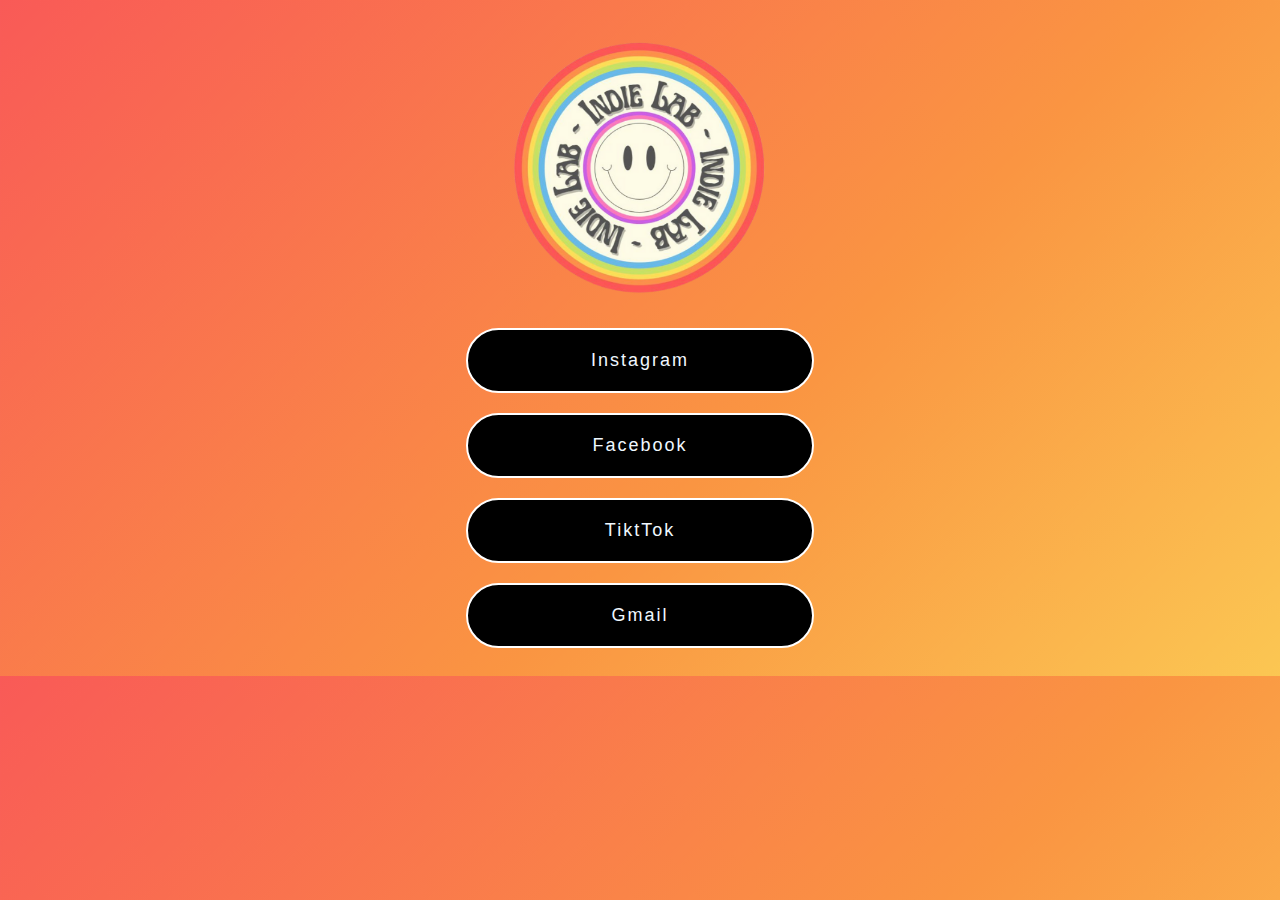
<file: IndieLabLinkTree/index.html>
<!DOCTYPE html>
<html lang="en" dir="ltr">
  <head>
    <meta charset="utf-8">
    <title>Indie Lab</title>
    <link rel="stylesheet" href="style.css">
    <meta name="viewport" content="width=device-width, user-scalable=no, initial-scale=1.0, maximum-scale=1.0, minimum-scale=1.0"> 
  </head>
  <body>
    <div class="contenedor">
      <!-- Profile picture-->
    <img class="profile-picture" src="logo.png">

    <!-- Links-->
    <a href="https://www.instagram.com/indielab_mid/" class="links">
      Instagram
    </a>

    <a href="https://www.facebook.com/Indie-Lab-Mid-105987035160989/" class="links">
      Facebook
    </a>

    <a href="https://www.tiktok.com/@indielab_mid" class="links">
      TiktTok
    </a>

    <a href="mailto:indielabmid@gmail.com" class="links">
      Gmail
    </a>
    </div>
  </body>
</html>
</file>
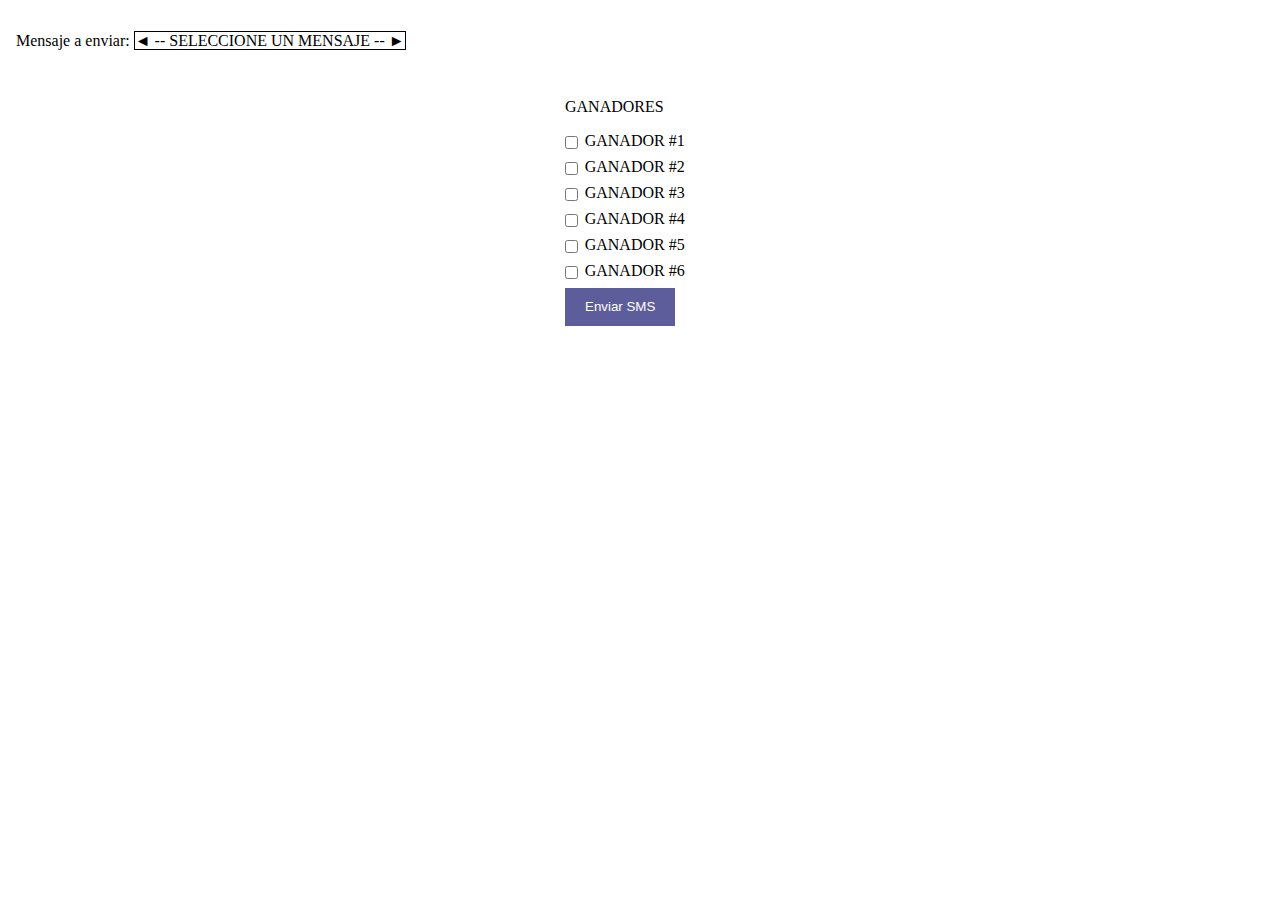
<file: Web/Envio de SMS/index.html>
<!DOCTYPE html>
<html>
  <head>
    <meta charset="UTF-8">
    <title>Lista</title>
    <link rel="stylesheet" href="styles.css"/>
    <!-- CSS only -->
<link href="https://cdn.jsdelivr.net/npm/bootstrap@5.2.3/dist/css/bootstrap.min.css" rel="stylesheet" integrity="sha384-rbsA2VBKQhggwzxH7pPCaAqO46MgnOM80zW1RWuH61DGLwZJEdK2Kadq2F9CUG65" crossorigin="anonymous">
  </head>
  <body>
    <div class="main">
      <p class="mensaje">Mensaje a enviar: <a class="linkMensaje" id="btn-abrir-listaMensajes"> ◄ -- SELECCIONE UN MENSAJE -- ►</a></p>
    </div>

    <div class="listaGanadores">
      <p>GANADORES</p>
      <label><input  class="inline Ganador" type="checkbox" name="GANADOR #1" />GANADOR #1</label>
      <label><input  class="inline Ganador" type="checkbox" name="GANADOR #2" />GANADOR #2</label>
      <label><input  class="inline Ganador" type="checkbox" name="GANADOR #3" />GANADOR #3</label>
      <label><input  class="inline Ganador" type="checkbox" name="GANADOR #4" />GANADOR #4</label>
      <label><input  class="inline Ganador" type="checkbox" name="GANADOR #5" />GANADOR #5</label>
      <label><input  class="inline Ganador" type="checkbox" name="GANADOR #6" />GANADOR #6</label>
      <button class="center" onclick="Env()">Enviar SMS</button>
    </div>

    <dialog id="listaMensajes" class="Lista_Mensajes">
      <ul>
        <li>
          <label for="1_Mensaje" name="1_Mensaje">
            <input class="inline Mensaje" value=1 type="checkbox" name="FELICIDADES, GANÓ EN EL SORTEO {sorteo}, FECHA: {fecha} www.juegalabolita.com/Nueva_2 QUE GUSTO QUE USTED SEA UN GANADOR DE NUESTRO JUEGO LA BOLITA PARA NOSOTROS ES USTED MUY IPORTNATE " id="1_Mensaje" checked/>FELICIDADES, GANÓ EN EL SORTEO {sorteo}, FECHA: {fecha} 
          </label>
        </li>
        <li>
          <label for="2_Mensaje" name="2_Mensaje">
            <input class="inline Mensaje" value=2 type="checkbox" name="Felicidades Es usted Ganador {sorteo} {fecha}" id="2_Mensaje">Felicidades Es usted Ganador {sorteo} {fecha}
          </label>
        </li>
        <li>
          <label for="3_Mensaje" name="3_Mensaje">
            <input class="inline Mensaje" value=3 type="checkbox" name="usted GANÓ EN EL SORTEO {sorteo}, FECHA: {fecha}" id="3_Mensaje">usted GANÓ EN EL SORTEO {sorteo}, FECHA: {fecha}
          </label>
        </li>
        <li>
          <label for="4_Mensaje" name="4_Mensaje">
            <input class="inline Mensaje" value=4 type="checkbox" name="SORTEO {sorteo} REALIZADO EL {fecha} ES USTED GANADOR" id="4_Mensaje">SORTEO {sorteo} REALIZADO EL {fecha} ES USTED GANADOR
          </label>
        </li>
      </ul>
      <button class="center" id="btn-cerrar-listaMensajes">Aceptar</button>
    </dialog>
  </body>
  <script src="script.js"></script>
</html>
</file>
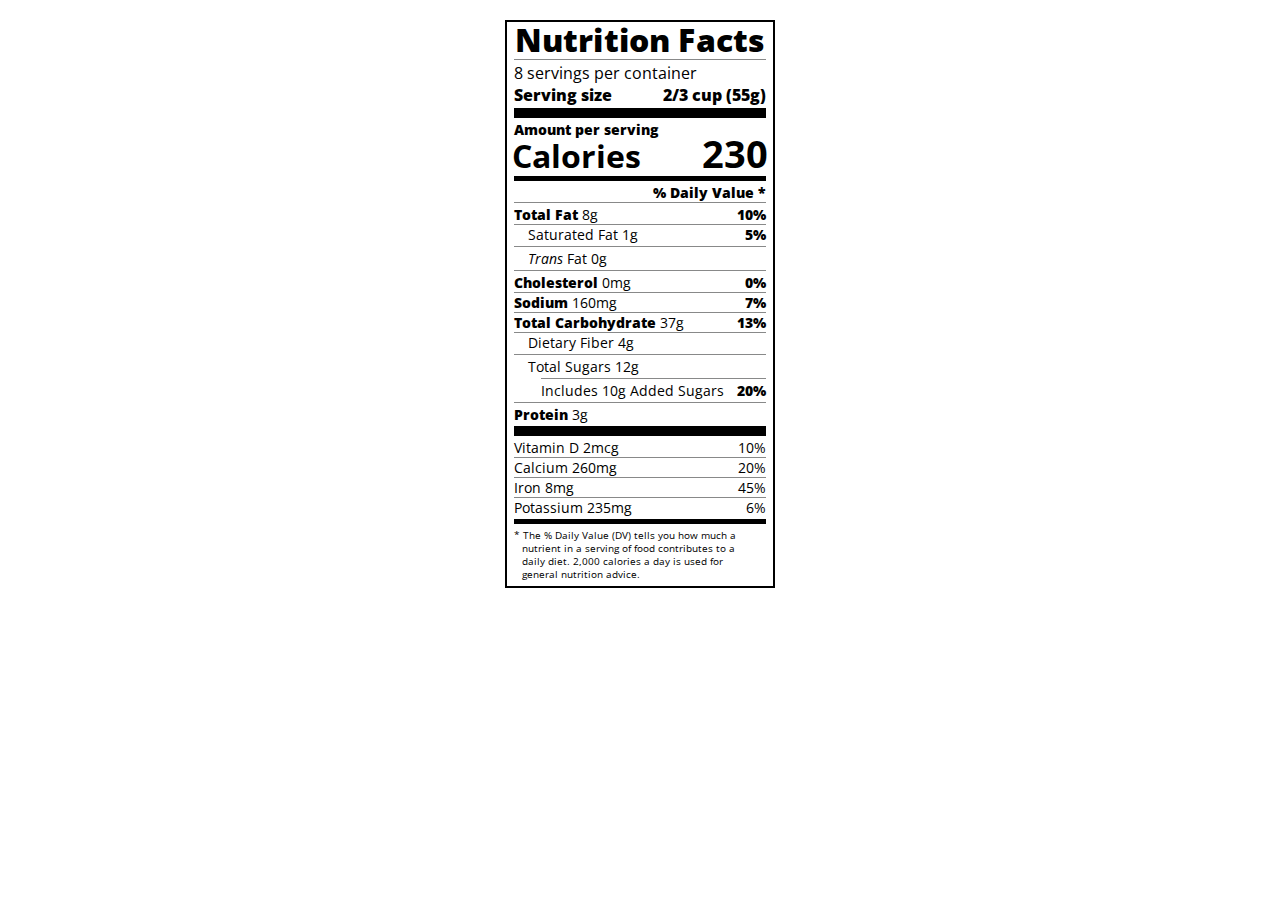
<file: Web/Etiqueta de Informacion Nutricional/index.html>
<!DOCTYPE html>
<html lang="en">
  <head>
    <meta charset="UTF-8">
    <title>Nutrition Label</title>
    <link href="https://fonts.googleapis.com/css?family=Open+Sans:400,700,800" rel="stylesheet">
    <link href="style.css" rel="stylesheet">
  </head>
  <body>
    <div class="label">
      <header>
        <h1 class="bold">Nutrition Facts</h1>
        <div class="divider"></div>
        <p>8 servings per container</p>
        <p class="bold">Serving size <span class="right">2/3 cup (55g)</span></p>
      </header>
      <div class="divider lg"></div>
      <div class="calories-info">
        <p class="bold sm-text">Amount per serving</p>
        <h1>Calories <span class="right">230</span></h1>
      </div>
      <div class="divider md"></div>
      <div class="daily-value sm-text">
        <p class="right bold no-divider">% Daily Value *</p>
        <div class="divider"></div>
        <p><span class="bold">Total Fat</span> 8g <span class="bold right">10%</span></p>
        <p class="indent no-divider">Saturated Fat 1g <span class="bold right">5%</span></p>
        <div class="divider"></div>
        <p class="indent no-divider"><i>Trans</i> Fat 0g</p>
        <div class="divider"></div>
        <p><span class="bold">Cholesterol</span> 0mg <span class="right bold">0%</span></p>
        <p><span class="bold">Sodium</span> 160mg <span class="right bold">7%</span></p>
        <p><span class="bold">Total Carbohydrate</span> 37g <span class="right bold">13%</span></p>
        <p class="indent no-divider">Dietary Fiber 4g</p>
        <div class="divider"></div>
        <p class="indent no-divider">Total Sugars 12g</p>
        <div class="divider dbl-indent"></div>
        <p class="dbl-indent no-divider">Includes 10g Added Sugars <span class="right bold">20%</span>
        <div class="divider"></div>
        <p class="no-divider"><span class="bold">Protein</span> 3g</p>
        <div class="divider lg"></div>
        <p>Vitamin D 2mcg <span class="right">10%</span></p>
        <p>Calcium 260mg <span class="right">20%</span></p>
        <p>Iron 8mg <span class="right">45%</span></p>
        <p class="no-divider">Potassium 235mg <span class="right">6%</span></p>
      </div>
      <div class="divider md"></div>
      <p class="note">* The % Daily Value (DV) tells you how much a nutrient in a serving of food contributes to a daily diet. 2,000 calories a day is used for general nutrition advice.</p>
    </div>
  </body>
</html>
</file>
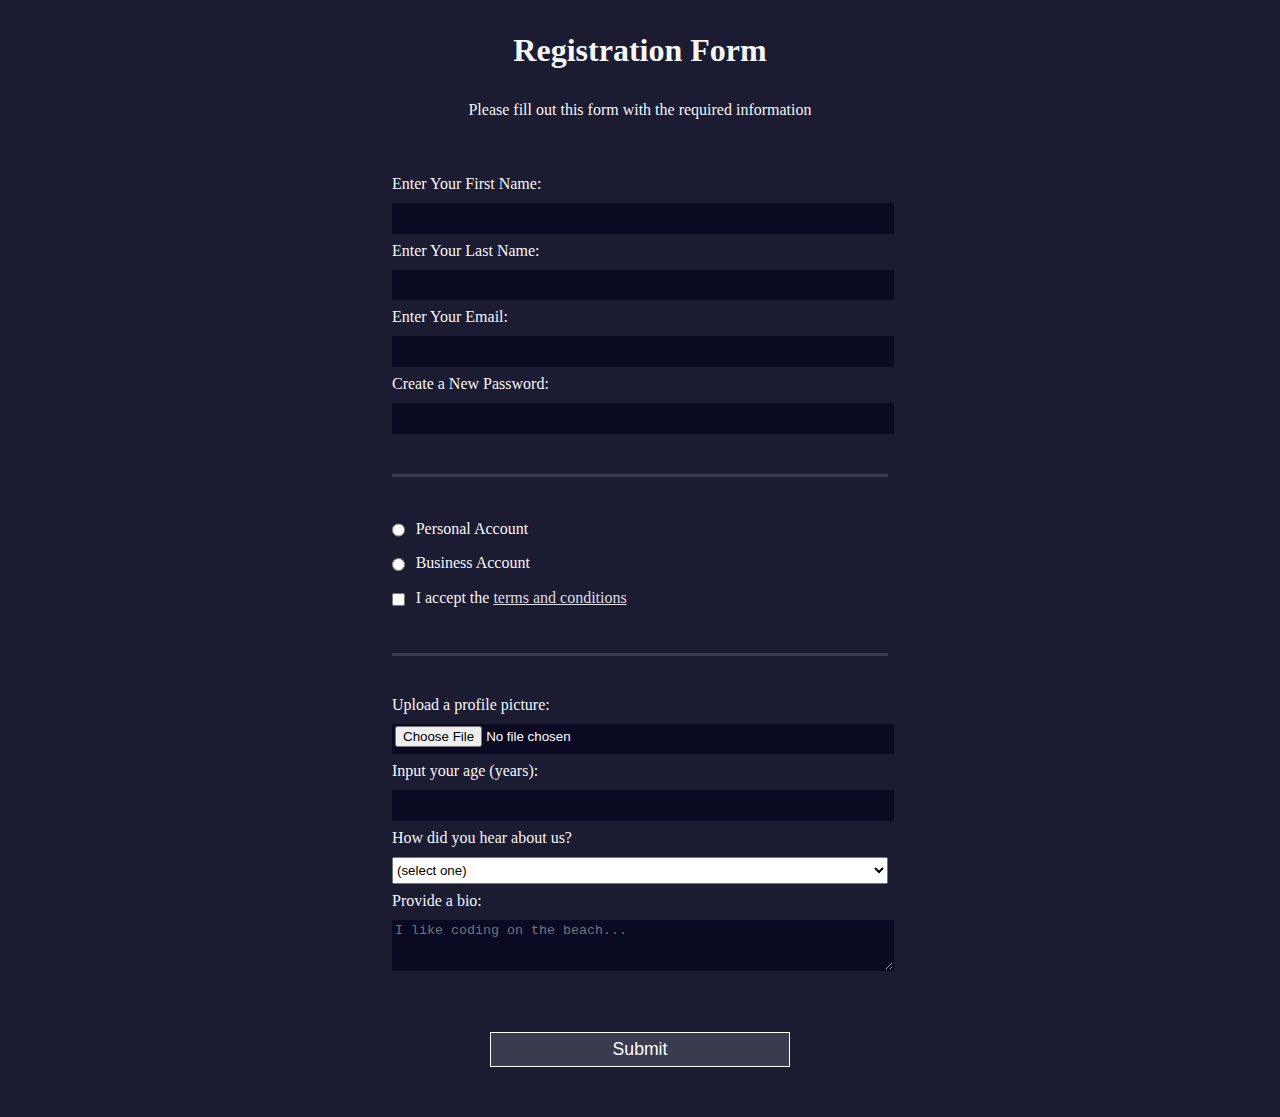
<file: Web/Formulario de Registro/index.html>
<!DOCTYPE html>
<html lang="en">
  <head>
    <meta charset="UTF-8">
    <title>Registration Form</title>
    <link rel="stylesheet" href="style.css" />
  </head>
  <body>
    <h1>Registration Form</h1>
    <p>Please fill out this form with the required information</p>
    <form method="post" action='https://register-demo.freecodecamp.org'>
      <fieldset>
        <label for="first-name">Enter Your First Name: <input id="first-name" name="first-name" type="text" required /></label>
        <label for="last-name">Enter Your Last Name: <input id="last-name" name="last-name" type="text" required /></label>
        <label for="email">Enter Your Email: <input id="email" name="email" type="email" required /></label>
        <label for="new-password">Create a New Password: <input id="new-password" name="new-password" type="password" pattern="[a-z0-5]{8}" required /></label>
      </fieldset>
      <fieldset>
        <label for="personal-account"><input id="personal-account" type="radio" name="account-type" class="inline" /> Personal Account</label>
        <label for="business-account"><input id="business-account" type="radio" name="account-type" class="inline" /> Business Account</label>
        <label for="terms-and-conditions" name="terms-and-conditions">
          <input id="terms-and-conditions" type="checkbox" required name="terms-and-conditions" class="inline" /> I accept the <a href="https://www.freecodecamp.org/news/terms-of-service/">terms and conditions</a>
        </label>
      </fieldset>
      <fieldset>
        <label for="profile-picture">Upload a profile picture: <input id="profile-picture" type="file" name="file" /></label>
        <label for="age">Input your age (years): <input id="age" type="number" name="age" min="13" max="120" /></label>
        <label for="referrer">How did you hear about us?
          <select id="referrer" name="referrer">
            <option value="">(select one)</option>
            <option value="1">freeCodeCamp News</option>
            <option value="2">freeCodeCamp YouTube Channel</option>
            <option value="3">freeCodeCamp Forum</option>
            <option value="4">Other</option>
          </select>
        </label>
        <label for="bio">Provide a bio:
          <textarea id="bio" name="bio" rows="3" cols="30" placeholder="I like coding on the beach..."></textarea>
        </label>
      </fieldset>
      <input type="submit" value="Submit" />
    </form>
  </body>
</html>
</file>
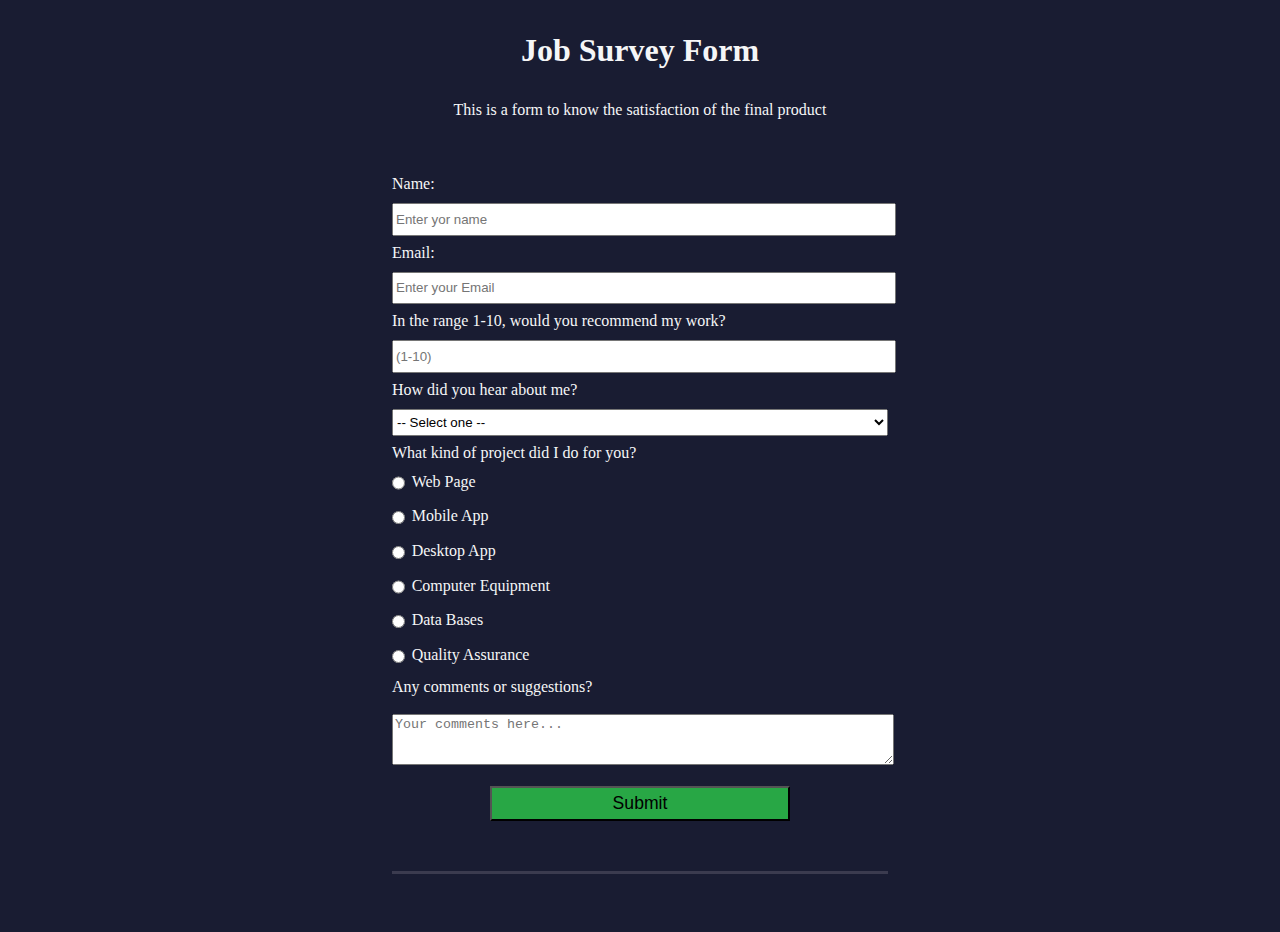
<file: Web/Formulario de Trabajo/index.html>
<!DOCTYPE html>
<html>
  <head>
    <meta charset="UTF-8">
    <title>Survey Form</title>
    <link rel="stylesheet" href="styles.css"/>
  </head>
  <body>
    <h1 id="title">Job Survey Form</h1>
    <p id="description">This is a form to know the satisfaction of the final product</p>
    <form id="survey-form"  method="post" action='https://register-demo.freecodecamp.org'>
      <fieldset>
      <label id="name-label">Name: <input id="name" name="text" type="text" placeholder="Enter yor name" required/></label>
      <label id="email-label">Email: <input id="email" type="email" placeholder="Enter your Email" required/></label>
      <label id="number-label">In the range 1-10, would you recommend my work?<input id="number" type="number" min="1" max="10" placeholder="(1-10)"/></label>
      <label> How did you hear about me?
        <select id="dropdown">
          <option value="">-- Select one --</option>
          <option value="1">LinkedIN</option>
          <option value="2">Web Page</option>
          <option value="3">A Friend</option>
          <option value="4">Others</option>
        </select>
      </label>
      <label>What kind of project did I do for you?</label>
      <label><input class="inline" type="radio" name="WebPage"/>Web Page</label>
      <label><input class="inline" type="radio" name="MobileApp"/>Mobile App</label>
      <label><input class="inline" type="radio"name="DesktopApp"/>Desktop App</label>
      <label><input class="inline" type="radio" name="Coputer"/>Computer Equipment</label>
      <label><input class="inline" type="radio" name="DataBase"/>Data Bases</label>
      <label><input class="inline" type="radio" name="QA"/>Quality Assurance</label>
      <label>Any comments or suggestions?</label>
      <textarea placeholder="Your comments here..." rows="3" cols="30"></textarea>
      <input type="submit" id="submit" value="Submit" />
    </fieldset>
    </form>
  </body>
</html>
</file>
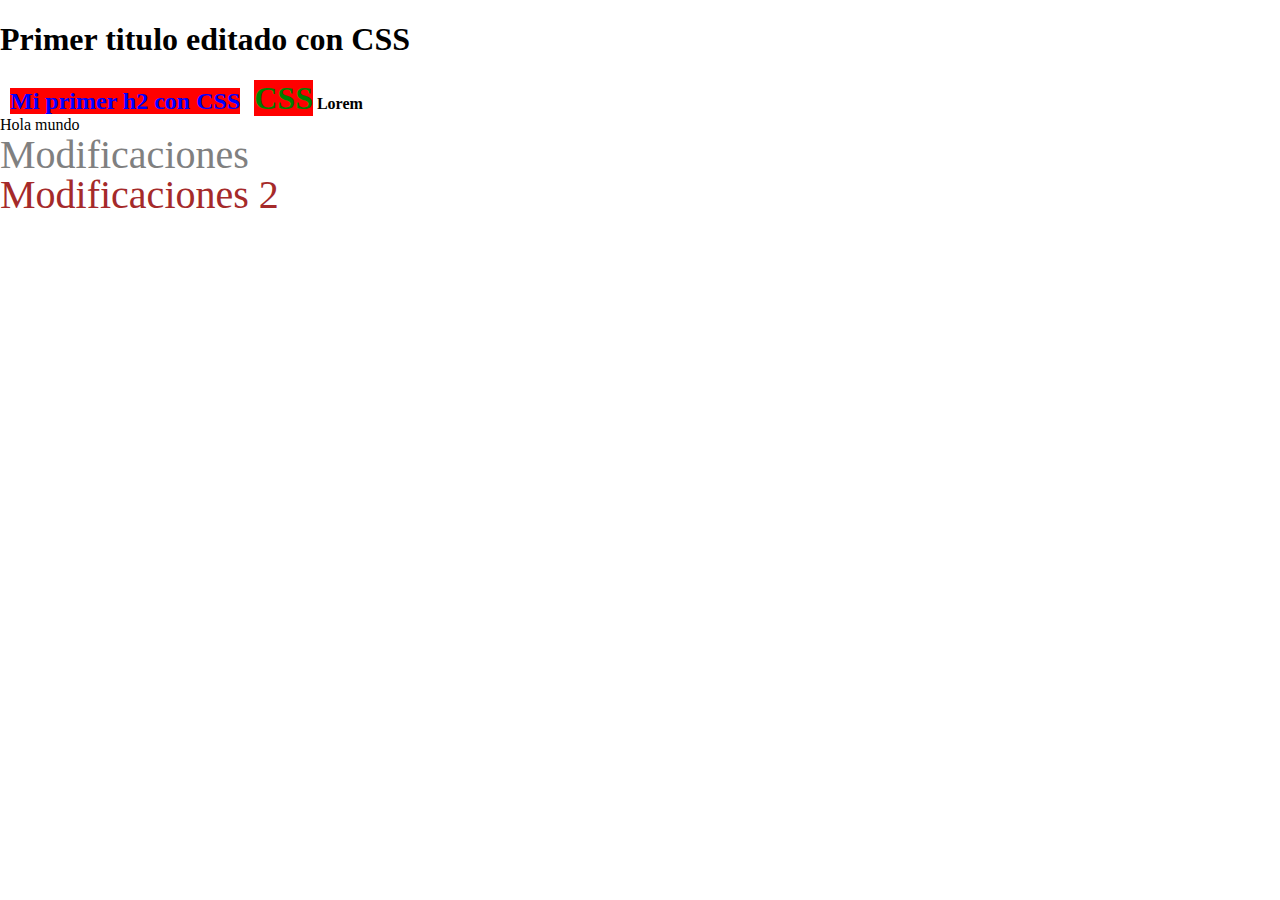
<file: Web/Funciones_CSS/index.html>
<!DOCTYPE htm>
<html>
<head>
	<title>Aprendiendo CSS</title>
	<link rel="stylesheet" type="text/css" href="estilo.css">
	<link rel="stylesheet" type="text/css" href="normalize.css"> <!-- normalize -->
</head>
<body>
	<h1>Primer titulo editado con CSS</h1> <!--no hay clases ni ID para modificar en CSS -->
	<h2 class="titulo-h2">Mi primer h2 con CSS</h2><!--clases -->
	<h3 id="element">CSS</h3> <!--id-->
	<b>Lorem</b>
	<p>Hola mundo</p>
	<div class="contact-form"><!--Esto es la metodologia BEM -->
		<p class="contact-form__input--active">Modificaciones</p>
		<!--podemos modificar solo uno especificandolo -->
		<p class="contact-form__input">Modificaciones 2</p>
	</div>
	 

</body>
</file>
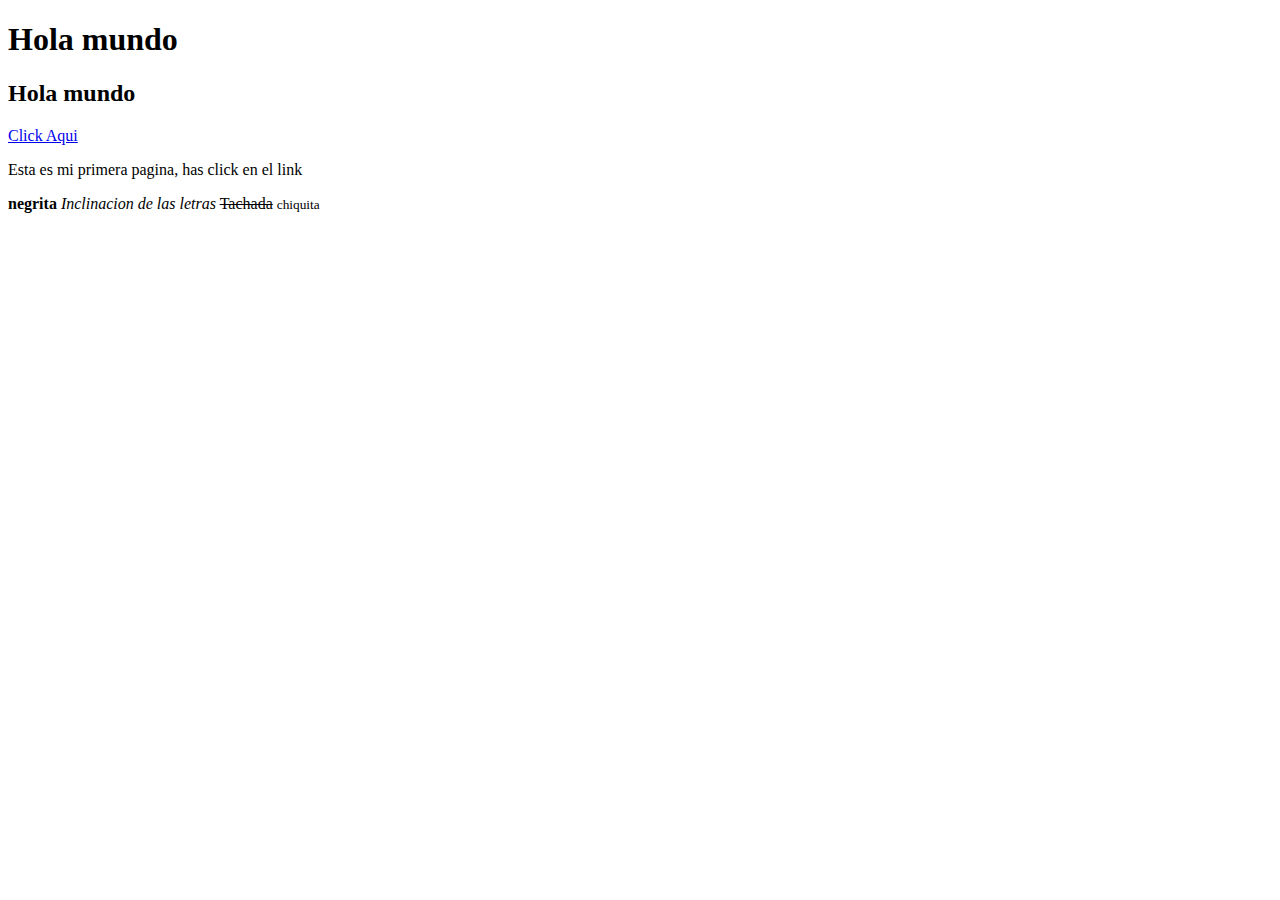
<file: Web/Practicas_Web/index.html>
<!DOCTYPE html>
<html>
<head>
	<title>Primera pagina web</title>
</head>
<body>
	<!--h1 a h5 son titulos y subtitulos -->
	<h1>Hola mundo</h1>
	<h2>Hola mundo</h2>
	<!-- p es para parrafos-->
	<!-- a es para enlaces -->
	<a href = "pagina2.html">Click Aqui</a>
	<p>
		Esta es mi primera pagina, has click en el link
	</p>
	<!-- tipos de letra -->
	<b>negrita</b>
	<i>Inclinacion de las letras</i>
	<strike>Tachada</strike>
	<small>chiquita</small>
</body>
</html>
</file>
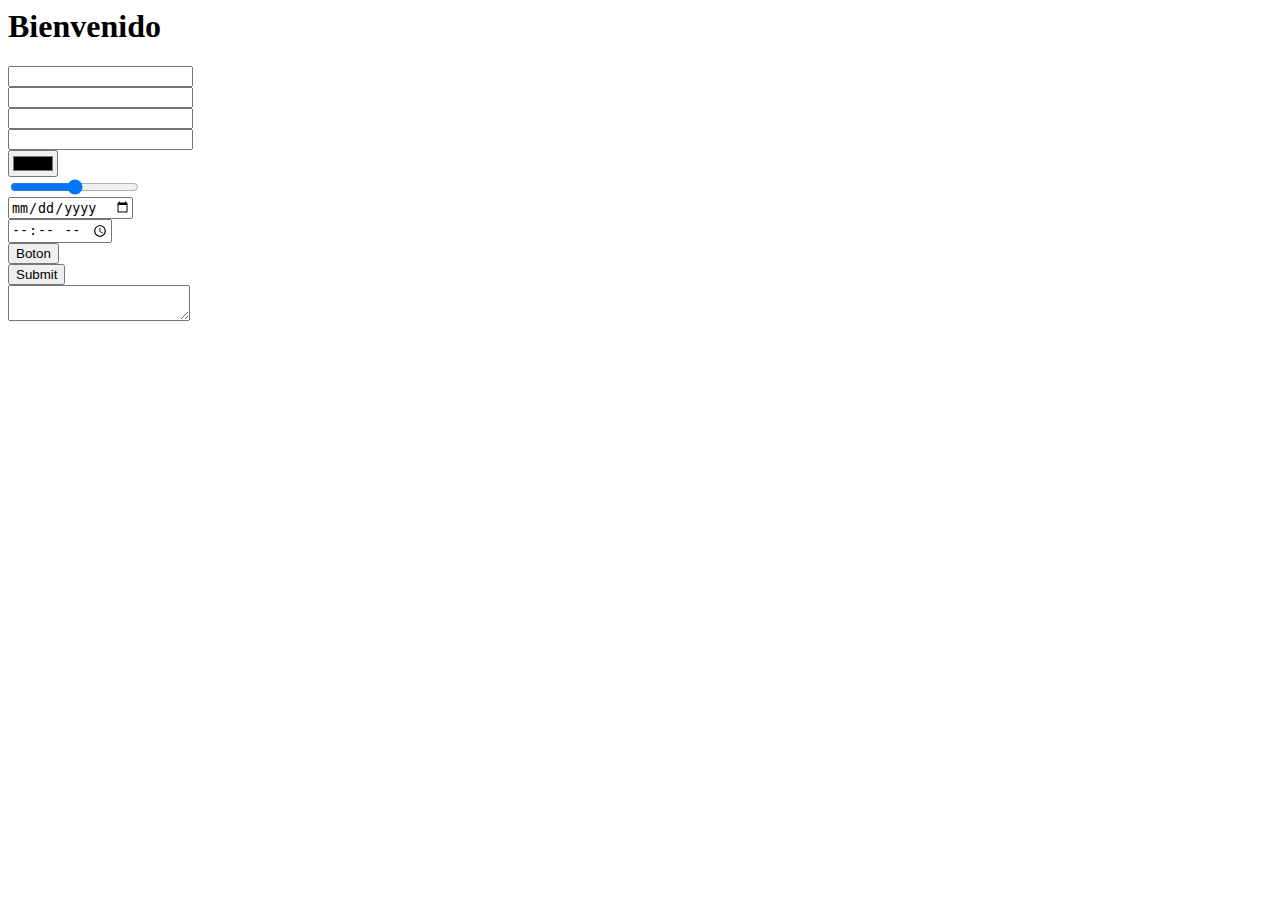
<file: Web/Practicas_Web/formularios.html>
<!DOCTYPE htm>
<html>
<head>
	<title>Formularios</title>
	<!-- meta datos -->
	<meta charset="utf-8"><!-- esto es para los acentos -->
	<meta name="keywords" content="mesas,muebles,cosas"> <!--Sirven como palabras clave en el buscador, para que aparezcan primero --> 
</head>
<body>
	<h1>Bienvenido</h1>
	<!-- Form es para formularios --> <!-- input es para la entrada de datos -->
	<form><!-- El input igual viene con "name"  que es el nombre que se le da a las cosas del formulario ejemplo <input type = "text" name = "Nombre del usuario" -->
		<!--required es un comando para completar si o si el formulario -->
		<input type="text" required=""><br><!-- Texto -->
		<input type="password" required=""><br><!-- Para contraseñas -->
		<input type="number" required=""><br><!-- Solo numeros -->
		<input type="email" required=""><br><!-- Emails(formato ***@***.com ) -->
		<input type="color"><br><!-- Colores -->
		<input type="range" min="1" max="5"><br><!-- Rango de numeros -->
		<input type="date"><br><!-- Fechas -->
		<input type="time"><br><!-- Horas -->
		<input type="button" value = "Boton"><br><!-- Boton --> 
		<input type="submit"><br><!-- Enviar -->
		<textarea></textarea>
	</form>
</body>
</html>
</file>
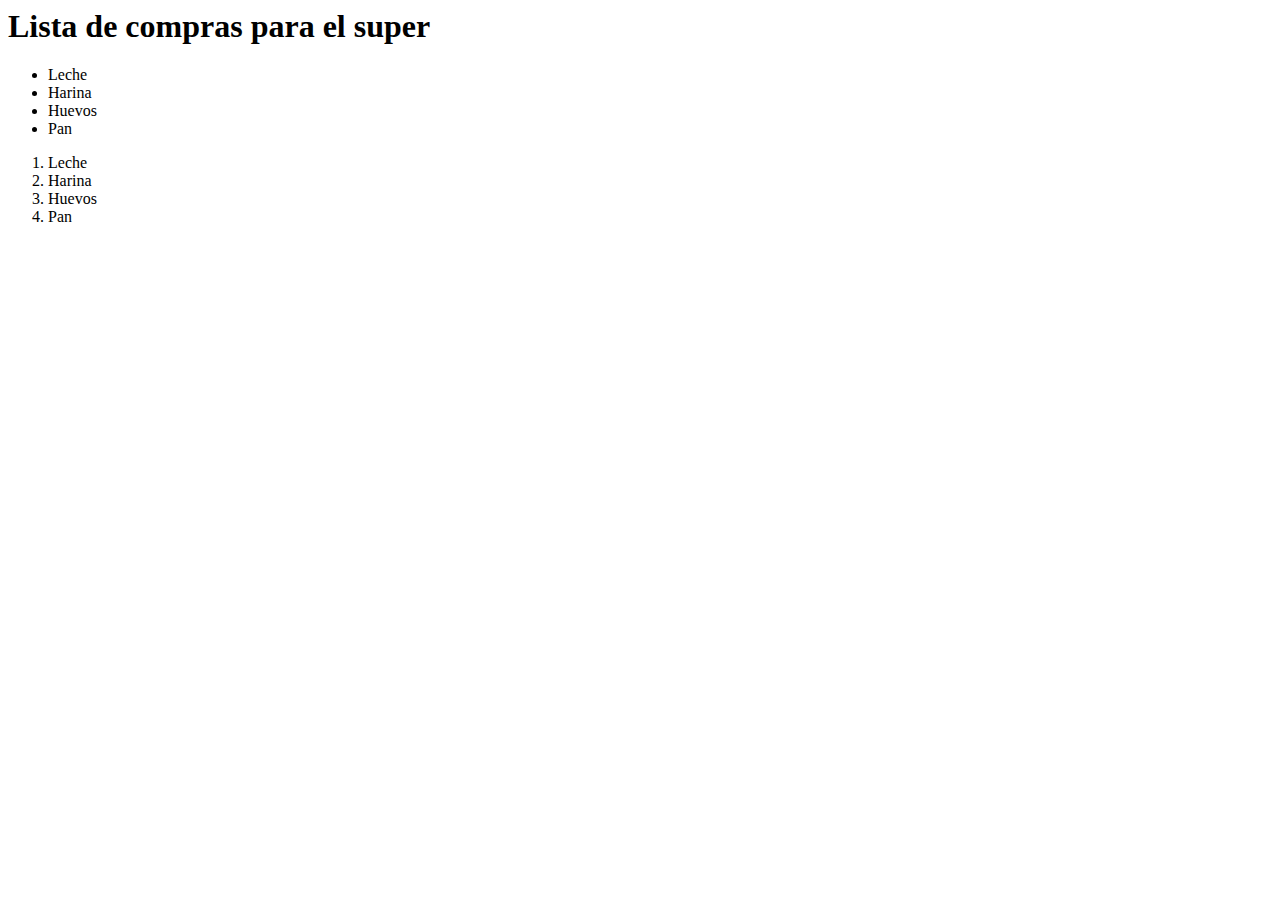
<file: Web/Practicas_Web/listas.html>
<!DOCTYPE htm>
<html>
<head>
	<title>listas</title>
</head>
<body>
	<h1>Lista de compras para el super</h1>
	<ul> <!-- "ul" es para listas desordenadas (Es como un pape) -->
		<li>Leche</li><!-- Esto es lo que va en la lista (como si fuera lo escrito) -->
		<li>Harina</li>
		<li>Huevos</li>
		<li>Pan</li>
	</ul>
	<ol> <!-- "ol" es para listas ordenadas (Es como un pape) -->
		<li>Leche</li><!-- Esto es lo que va en la lista (como si fuera lo escrito) -->
		<li>Harina</li>
		<li>Huevos</li>
		<li>Pan</li>
	</ol>
</body>
</html>
</file>
<file: IndieLabLinkTree/style.css>
*{
  padding: 0;
  font-family:Verdana, Geneva, Tahoma, sans-serif;
  letter-spacing: 2px;
}
body{
  background-image: linear-gradient(135deg,#f95a57,#fa9542,#fce05b,#c5e262,#6bb8ec,
  #c861de,#fb75b6);
  background-size: 500%;
    animation: faniamado 10s infinite;
}
.contenedor
{
  width: 80%;
  margin:0 auto;
  overflow:hidden;
  max-width: 2000px;
}
.profile-picture{
  display: block;
  margin-left: auto;
  margin-right: auto;

  margin-top: 1%;
  height: auto;
  max-width: 300px;
}
.links{
  text-align: center;
  margin-top: 10px;
  margin-bottom: 20px;
  border: 1px solid white;
  border-width: 2px;
  background-color: black;
  width: 30%;
  display: block;
  margin-left: auto;
  margin-right: auto;

  border-radius: 40px;

  font-size: 18px;

  padding: 20px;
}
a{
  text-decoration: none;
  color: aliceblue;
}
a:hover{
  color: black;
  background-color: white;
}

@keyframes faniamado {
  0%{
    background-position: 0% 50%;
  }
  50%{
    background-position: 100% 50%;
  }
  100%{
    background-position: 0% 50%;
  }
}

@media screen and (max-width: 800px){
  .links{
    width: 90%;
  }
}
@media screen and (max-width: 400px){
  .contenedor{
    width: 90%;
  }
}
</file>
<file: Web/Envio de SMS/styles.css>
body {
    width: 100%;
    height: 100vh;
    margin: 0;
    font-family: Tahoma;
    font-size: 16px;
  }
.main{
    padding: 1em;
}
a{
    border: 1px solid black;
}
label {
    display: block;
    margin: 0.5rem 0;
  }
.inline {
    width: unset;
    margin: 0 0.5em 0 0;
    vertical-align: middle;
  }
.listaMensajes{
    display:flex;
    align-items: center;
    justify-content:center;
    flex-direction: column;
    height: auto;
    width: 350px;
    background-color: black;
    color: white;
    list-style: none;
}
ul{
  list-style: none;
}
.center{
  padding: 0.85em 1.5em;
  font-size: 1 em;
  cursor: pointer;
  text-decoration: none;
  color: #ffffff;
  background-color: #5D5D9B;
  border: none;
  border-radius: 0;
}

.listaGanadores {
  width: 60vw;
  max-width: 150px;
  margin: auto;
  padding-bottom: 2em;
}
</file>
<file: Web/Etiqueta de Informacion Nutricional/style.css>
* {
    box-sizing: border-box;
  }
  
  html {
    font-size: 16px;
  }
  
  body {
    font-family: 'Open Sans', sans-serif;
  }
  
  .label {
    border: 2px solid black;
    width: 270px;
    margin: 20px auto;
    padding: 0 7px;
  }
  
  header h1 {
    text-align: center;
    margin: -4px 0;
    letter-spacing: 0.15px
  }
  
  p {
    margin: 0;
  }
  
  .divider {
    border-bottom: 1px solid #888989;
    margin: 2px 0;
    clear: right;
  }
  
  .bold {
    font-weight: 800;
  }
  
  .right {
    float: right;
  }
  
  .lg {
    height: 10px;
  }
  
  .lg, .md {
    background-color: black;
    border: 0;
  }
  
  .md {
    height: 5px;
  }
  
  .sm-text {
    font-size: 0.85rem;
  }
  
  .calories-info h1 {
    margin: -5px -2px;
    overflow: hidden;
  }
  
  .calories-info span {
    font-size: 1.2em;
    margin-top: -7px;
  }
  
  .indent {
    margin-left: 1em;
  }
  
  .dbl-indent {
    margin-left: 2em;
  }
  
  .daily-value p:not(.no-divider) {
    border-bottom: 1px solid #888989;
  }
  
  .note {
    font-size: 0.6rem;
    padding:0 8px;
    text-indent:-8px;
    margin: 5px 0;
  }
</file>
<file: Web/Formulario de Registro/style.css>
body {
    width: 100%;
    height: 100vh;
    margin: 0;
    background-color: #1b1b32;
    color: #f5f6f7;
    font-family: Tahoma;
    font-size: 16px;
  }
  
  h1, p {
    margin: 1em auto;
    text-align: center;
  }
  
  form {
    width: 60vw;
    max-width: 500px;
    min-width: 300px;
    margin: 0 auto;
    padding-bottom: 2em;
  }
  
  fieldset {
    border: none;
    padding: 2rem 0;
    border-bottom: 3px solid #3b3b4f;
  }
  
  fieldset:last-of-type {
    border-bottom: none;
  }
  
  label {
    display: block;
    margin: 0.5rem 0;
  }
  
  input,
  textarea,
  select {
    margin: 10px 0 0 0;
    width: 100%;
    min-height: 2em;
  }
  
  input, textarea {
    background-color: #0a0a23;
    border: 1px solid #0a0a23;
    color: #ffffff;
  }
  
  .inline {
    width: unset;
    margin: 0 0.5em 0 0;
    vertical-align: middle;
  }
  /*Manera distinta de llamar a las etiquetas*/
  input[type="submit"] {
    display: block;
    width: 60%;
    margin: 1em auto;
    height: 2em;
    font-size: 1.1rem;
    background-color: #3b3b4f;
    border-color: white;
    min-width: 300px;
  }
  
  input[type="file"] {
    padding: 1px 2px;
  }
  
  a{
    color:#dfdfe2;
  }
</file>
<file: Web/Formulario de Trabajo/styles.css>
body {
    width: 100%;
    height: 100vh;
    margin: 0;
    background-color: #191c32;
    color: #f5f6f7;
    font-family: Tahoma;
    font-size: 16px;
  }
h1{
  margin: 1em auto;
  text-align: center;
}
p{
  margin: 1em auto;
  text-align: center;
}
form {
    width: 70vw;
    max-width: 500px;
    min-width: 300px;
    margin: 0 auto;
    padding-bottom: 2em;
}
fieldset {
    border: none;
    padding: 2rem 0;
    border-bottom: 3px solid #3b3b4f;
}
label {
    display: block;
    margin: 0.5rem 0;
}
input,
textarea,
select {
    margin: 10px 0 0 0;
    width: 100%;
    min-height: 2em;
}
.inline{
  width: unset;
  margin: 0 0.5em 0 0;
  vertical-align: middle;
}
input[type="submit"] {
    display: block;
    width: 60%;
    margin: 1em auto;
    height: 2em;
    font-size: 1.1rem;
    background-color:#28a745;
    min-width: 300px;
}
</file>
<file: Web/Funciones_CSS/estilo.css>
b:hover{ /*Pasa el mouse se convierte en el color hover*/
	color: red; 
}
.titulo-h2{/*Clases*/
	color: blue;
	
}
/*p{ Esto es la sombra del texto
	text-shadow: 2px 2px 7px #000;
	rotaciones del texto
	transform: rotate(45deg);
}*/
#element{/*id*/
	color: green;
	font-size: 2em;
}
.contact-form{ /*Modelo de BEM*/
	font-size: 20px;
	font-family: Georgia;
	line-height: 1;
	font-weight: 100;
}
.contact-form__input--active{
	color: grey;
	font-size: 2em;
}
.contact-form__input{
	color: brown;
	font-size: 2em;
}
h2{/*Esto es para que los elementos de caja se conviertan a en linea*/
	display: inline;
	background-color: red;
	margin: 10px;
	/*border: 10px outset blue;Modificar los bordes*/
	/*border-radius:50%;Esto es para los bordes y para que podamos redondear los bordes*/
	/*padding-top: ;Asi como es top, puede ser bottom left y right*/
	/*pading:1px 2px 3px 4px ;Se le asigna de acuerdo a las manecillas del reloj */
	/*box-shadow: 10px 4px 10px 0 #000;*/
}
h3{
	display: inline;
	background-color: red;
}
</file>
